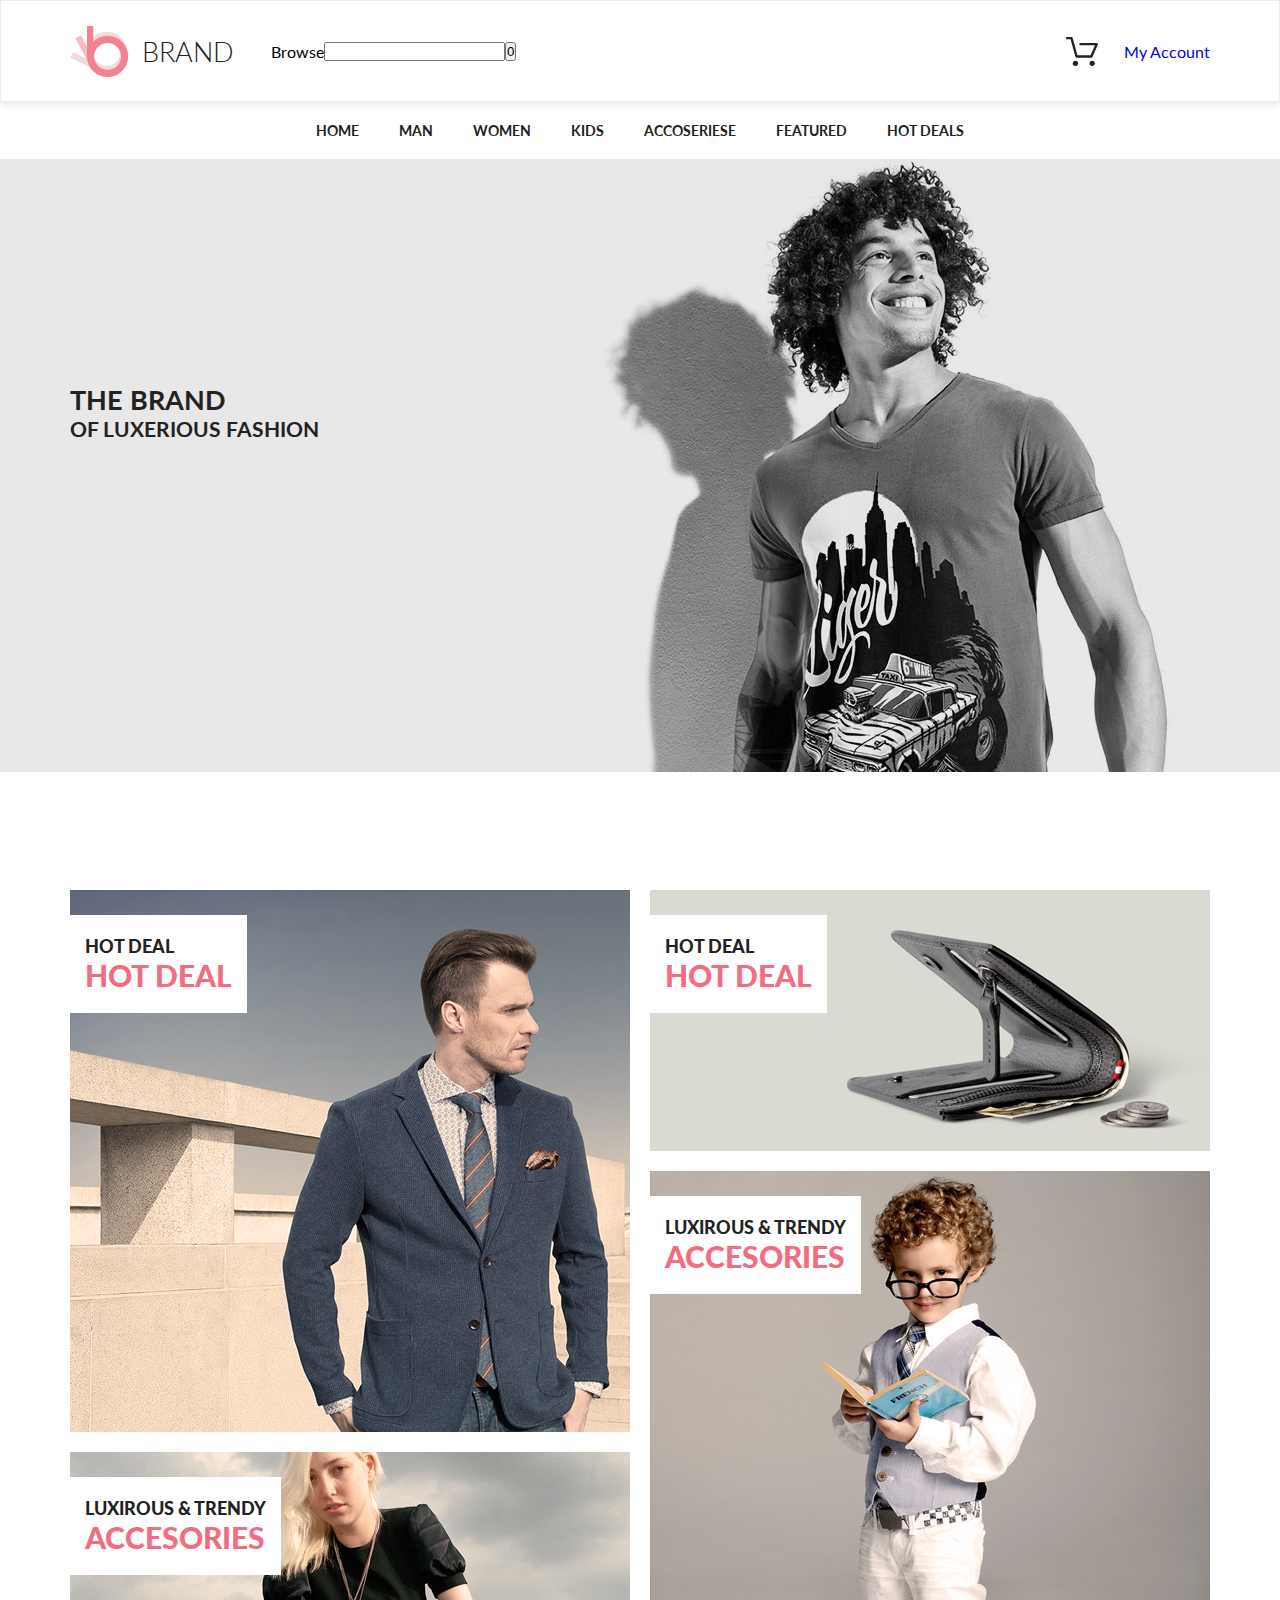
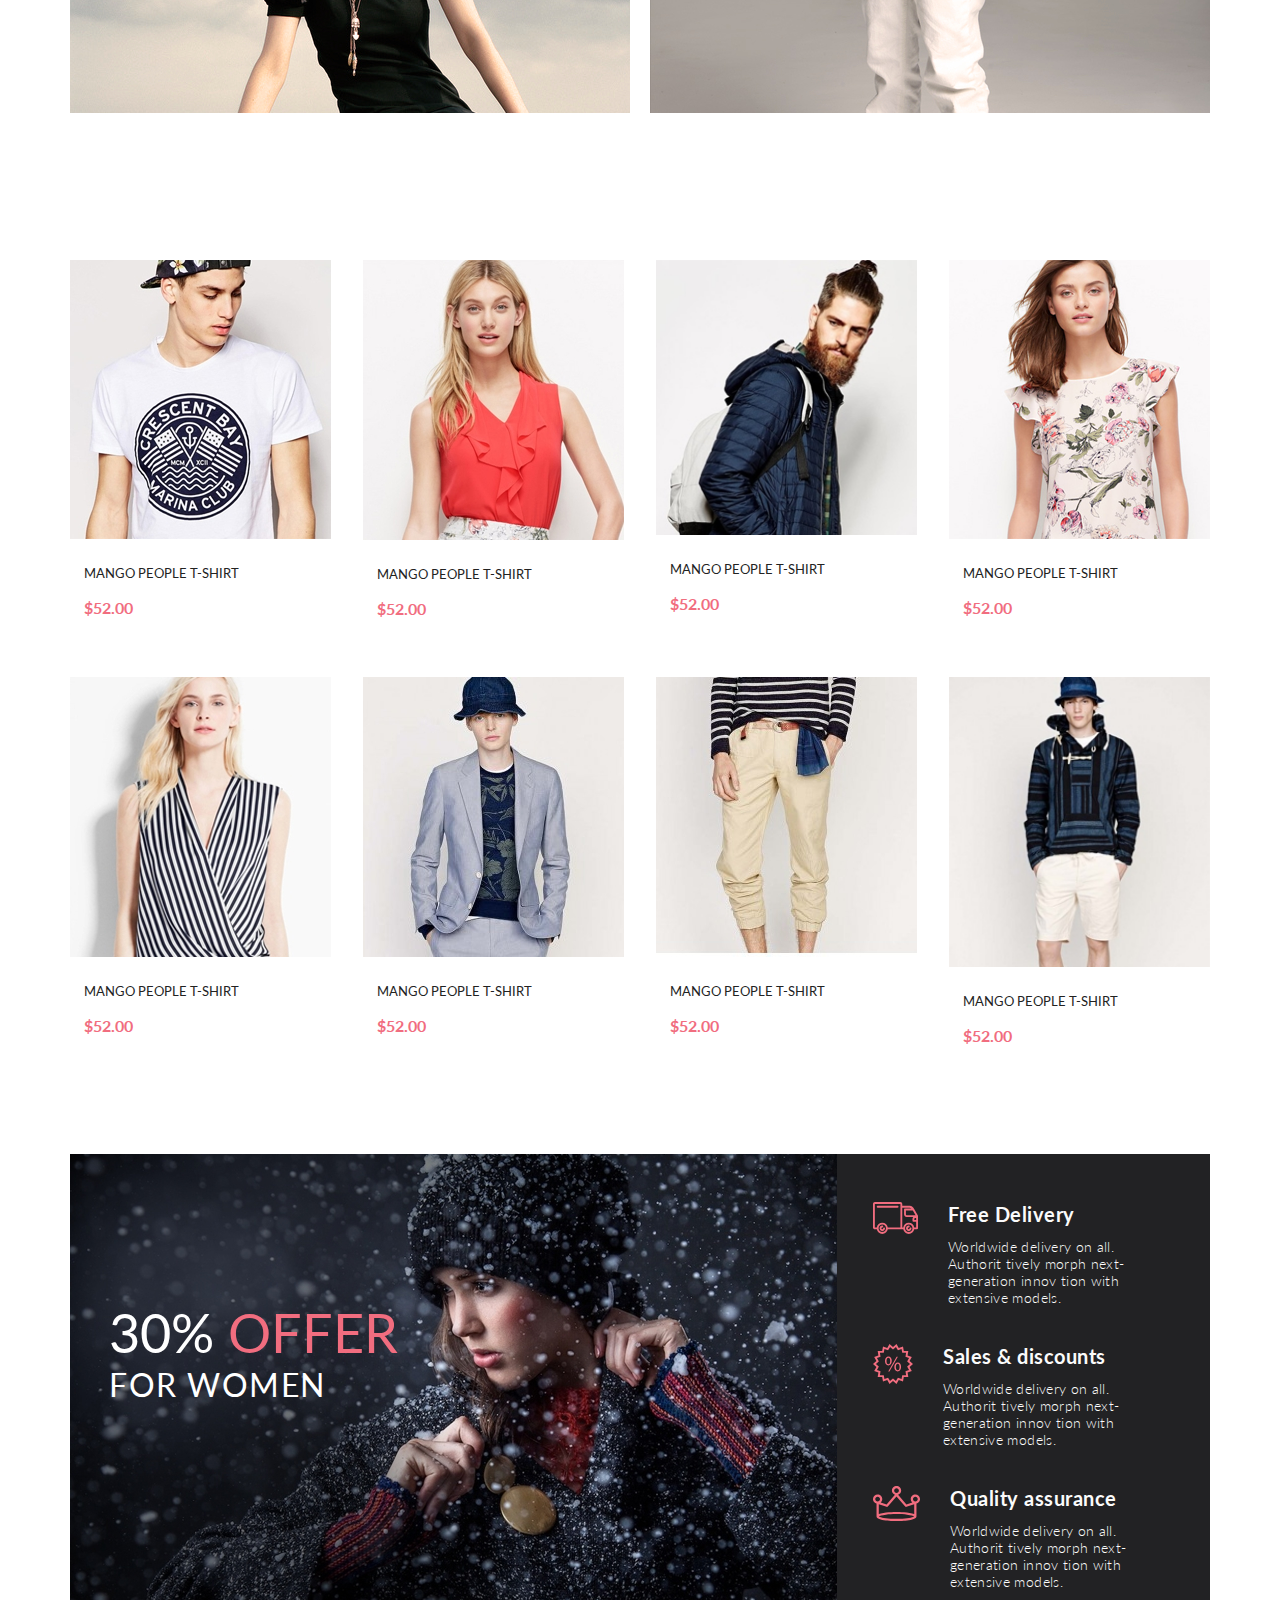
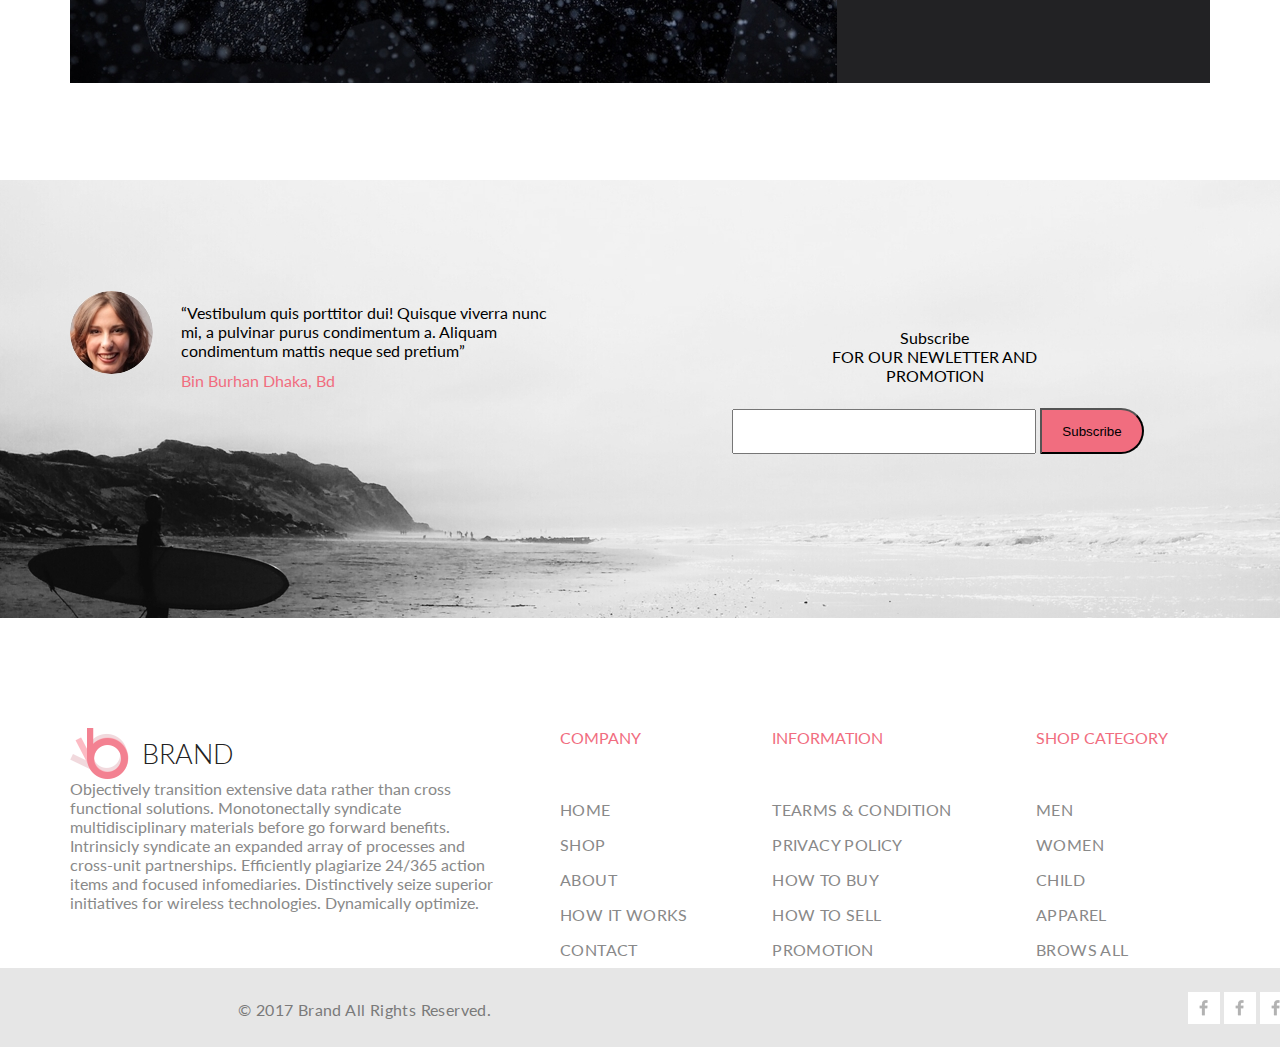
<file: index.html>
<!DOCTYPE html>
<html lang="en">

<head>
	<meta charset="UTF-8">
	<title>Project</title>
	<link href="https://fonts.googleapis.com/css?family=Lato:100,300,400,700i,900&display=swap" rel="stylesheet">
	<link rel="stylesheet" href="style.css">
</head>

<body>

	<div class="header">
		<div class="container header__content">
			<div class="header__left">
				<a class="logo" href="index.html"><img class="logo__img" src="img/logo.png" alt="logo">BRAND</a>
				<form class="header__form" action="#">
					<div class="browse">Browse</div>
					<input type="text">
					<button>0</button>
				</form>
			</div>
			<div class="header__right">
				<img class="cart" src="img/cart.svg" alt="cart">
				<a class="button" href="#">My Account</a>
			</div>
		</div>
	</div>
	<nav class="nav">
		<div class="container nav__content">
			<ul class="menu">
				<li class="menu__list"><a href="index.html" class="menu__link">Home</a></li>
				<li class="menu__list"><a href="playTest.html" class="menu__link">Man</a></li>
				<li class="menu__list"><a href="women.html" class="menu__link">Women</a></li>
				<li class="menu__list"><a href="single.html" class="menu__link">Kids</a></li>
				<li class="menu__list"><a href="#" class="menu__link">Accoseriese</a></li>
				<li class="menu__list"><a href="#" class="menu__link">Featured</a></li>
				<li class="menu__list"><a href="#" class="menu__link">Hot Deals</a></li>
			</ul>
		</div>

	</nav>
	<div class="promo">
		<div class="container promo__container">
			<div class="promo__text">
				<h2 class="promo__h2">THE BRAND</h2>
				<h3 class="promo__h3">OF LUXERIOUS FASHION</h3>

			</div>
		</div>
	</div>
	<main class="main">
		<article class="article people">
			<!--Зачем эти классы? Подумать.-->

			<div class="promo__box container ">
				<div>
					<div>
						<a href="#" class="promo__link">
							<div class="promo__box__square">
								<img src="img/Layer_30.jpg" alt="promo_box_item">
								<div class="promo__text__box">
									<p class="promo__text">hot deal</p>
									<p class="promo__text__header color__acce">hot deal</p>
								</div>
							</div>
						</a>
					</div>
					<div>
						<a href="#" class="promo__link">
							<div class="promo__box__rectangular">
								<!--Прямоугольный-->
								<img src="img/Layer_32.jpg" alt="promo_box_item">
								<div class="promo__text__box">
									<p class="promo__text">LUXIROUS & trendy</p>
									<p class="promo__text__header color__acce">ACCESORIES</p>
								</div>
							</div>

						</a>
					</div>
				</div>

				<div>
					<div>
						<a href="#" class="promo__link">
							<div class="promo__box__rectangular">
								<img src="img/Layer_33.jpg" alt="promo_box_item">
								<div class="promo__text__box">
									<p class="promo__text">hot deal</p>
									<p class="promo__text__header color__acce">hot deal</p>
								</div>
							</div>
						</a>
					</div>
					<div>
						<a href="#" class="promo__link">
							<div class="promo__box__square">
								<!--Прямоугольный-->
								<img src="img/Layer_31.jpg" alt="promo_box_item">
								<div class="promo__text__box">
									<p class="promo__text">LUXIROUS & trendy</p>
									<p class="promo__text__header color__acce">ACCESORIES</p>
								</div>
							</div>

						</a>
					</div>
				</div>
			</div>


			<!--<div class="container people_men">
				<div class="men">
					<div class="menOne">
						<div class="menOneBlock">
							<div class="Hot">HOT DEAL</div>
							<div><span class="spanRed">FOR MEN</span></div>
						</div>
					</div>
					<div class="menTwo">
						<div>LUXIROUS & trendy ACCESORIES</div>
						<div class="menTwoNext"></div>
					</div>
				</div>
				<div class="women">
					<div class="womenOne">
						30% offer women
					</div>
					<div class="womenTwo">
						new arrivals FOR kids
					</div>
				</div>
			</div>-->
		</article>
		
		<div class="product-box container">
			<div class="product">
				<a href="#">
					<img class="product__img" src="img/ItemOne.jpg" alt="photo product">
				</a>
				<div class="product__content">
					<a class="product__name">Mango People  T-shirt</a>
					<p class="product__price">$52.00</p>
				</div>
				<a href="#" class="product__add">Add to Cart</a>
			</div>


			<div class="product">
				<a href="#">
					<img class="product__img" src="img/ItemTwo.jpg" alt="photo product">
				</a>
				<div class="product__content">
					<a class="product__name">Mango People  T-shirt</a>
					<p class="product__price">$52.00</p>
				</div>
				<a href="#" class="product__add">Add to Cart</a>
			</div>
			<div class="product">
				<a href="#">
					<img class="product__img" src="img/ItemThree.jpg" alt="photo product">
				</a>
				<div class="product__content">
					<a class="product__name">Mango People  T-shirt</a>
					<p class="product__price">$52.00</p>
				</div>
				<a href="#" class="product__add">Add to Cart</a>
			</div>
			<div class="product">
				<a href="#">
					<img class="product__img" src="img/ItemFour.jpg" alt="photo product">
				</a>
				<div class="product__content">
					<a class="product__name">Mango People  T-shirt</a>
					<p class="product__price">$52.00</p>
				</div>
				<a href="#" class="product__add">Add to Cart</a>
			</div>
			<div class="product">
				<a href="#">
					<img class="product__img" src="img/ItemFive.jpg" alt="photo product">
				</a>
				<div class="product__content">
					<a class="product__name">Mango People  T-shirt</a>
					<p class="product__price">$52.00</p>
				</div>
				<a href="#" class="product__add">Add to Cart</a>
			</div>
			<div class="product">
				<a href="#">
					<img class="product__img" src="img/ItemSix.jpg" alt="photo product">
				</a>
				<div class="product__content">
					<a class="product__name">Mango People  T-shirt</a>
					<p class="product__price">$52.00</p>
				</div>
				<a href="#" class="product__add">Add to Cart</a>
			</div>
			<div class="product">
				<a href="#">
					<img class="product__img" src="img/ItemSeven.jpg" alt="photo product">
				</a>
				<div class="product__content">
					<a class="product__name">Mango People  T-shirt</a>
					<p class="product__price">$52.00</p>
				</div>
				<a href="#" class="product__add">Add to Cart</a>
			</div>
			<div class="product">
				<a href="#">
					<img class="product__img" src="img/ItemEight.jpg" alt="photo product">
				</a>
				<div class="product__content">
					<a class="product__name">Mango People  T-shirt</a>
					<p class="product__price">$52.00</p>
				</div>
				<a href="#" class="product__add">Add to Cart</a>
			</div>
		</div>
		
		
		<article class="article offer">
			<div class="container">
				<div class="blackDiv">
					<div class="offerPrice">
						<div class="offer__text__box">
							<p class="offer__text">30% <span class="offer__text__span">OFFER </span> </p>
							<p class="offer__text__next color__offer">FOR WOMEN</p>
						</div>



						<!--<div class="offerPriceBlock">
							<div class="offerPriceOne">30% <span class="offerOnli">OFFER</span></div>
							<div class="offerPriceTwo">FOR WOMEN</div>
						</div>-->

					</div>
					<div class="blackDivRight">
						<div class="black1">
							<div class="IconBlack1"></div>
							<div class="IconBleckChild">
								<div class="black12">Free Delivery</div>
								<div class="black13">Worldwide delivery on all. Authorit tively morph next-generation innov tion with extensive models.</div>
							</div>
						</div>
						<div class="black2">
							<div class="IconBlack2"></div>
							<div class="IconBleckChild">
								<div class="black12">Sales & discounts</div>
								<div class="black13">Worldwide delivery on all. Authorit tively morph next-generation innov tion with extensive models.</div>
							</div>
						</div>
						<div class="black3">
							<div class="IconBlack3"></div>
							<div class="IconBleckChild">
								<div class="black12">Quality assurance</div>
								<div class="black13">Worldwide delivery on all. Authorit tively morph next-generation innov tion with extensive models.</div>
							</div>
						</div>
					</div>
				</div>
			</div>
		</article>
	</main>
	
	
	<div>
		<div class="container">
			<div class="good">
				<div class="goodOne">
					<div class="goodOneNext">
						<div class="face"></div>
						<div class="faceOne">
							<div class="FaceText555">“Vestibulum quis porttitor dui! Quisque viverra nunc mi, a pulvinar purus condimentum a. Aliquam condimentum mattis neque sed pretium”</div>
							<div class="FaceText2">Bin Burhan Dhaka, Bd</div>
						</div>
					</div>
				</div>
				<div class="GoodTwo">
					<div>
						<div class="GoodTwoBlock">Subscribe
							<br> FOR OUR NEWLETTER AND PROMOTION</div>
						<div class="Sub">
							<input class="inp">
							<button class="but">
								Subscribe
							</button>
						</div>
					</div>
				</div>
			</div>
		</div>
	</div>
	
	
	<div>
		<div class="container">
			<div class="next">

				<div class="nextOne">
					<div>
						<a class="logo" href="#"><img class="logo__img" src="img/logo.png" alt="logo">BRAND</a>
					</div>
					<div class="nextOne1">Objectively transition extensive data rather than cross functional solutions. Monotonectally syndicate multidisciplinary materials before go forward benefits. Intrinsicly syndicate an expanded array of processes and cross-unit partnerships. Efficiently plagiarize 24/365 action items and focused infomediaries. Distinctively seize superior initiatives for wireless technologies. Dynamically optimize.
					</div>
				</div>
				<div class="NextTwo">
					<div>
						<div class="listOne">COMPANY</div>
						<div>
							<ul class="menuListTwo0">
								<li class="menuListTwo">Home</li>
								<li class="menuListTwo">Shop</li>
								<li class="menuListTwo">About</li>
								<li class="menuListTwo">How It Works</li>
								<li class="menuListTwo">Contact</li>
							</ul>
						</div>
					</div>
					<div>
						<div class="listOne">INFORMATION</div>
						<div>
							<ul class="menuListTwo0">
								<li class="menuListTwo">Tearms & Condition</li>
								<li class="menuListTwo">Privacy Policy</li>
								<li class="menuListTwo">How to Buy</li>
								<li class="menuListTwo">How to Sell</li>
								<li class="menuListTwo">Promotion</li>
							</ul>
						</div>
					</div>
					<div>
						<div class="listOne">SHOP CATEGORY</div>
						<div>
							<ul class="menuListTwo0">
								<li class="menuListTwo">Men</li>
								<li class="menuListTwo">Women</li>
								<li class="menuListTwo">Child</li>
								<li class="menuListTwo">Apparel</li>
								<li class="menuListTwo">Brows All</li>
							</ul>
						</div>
					</div>
				</div>
			</div>
		</div>
	</div>
	<footer>
		<div class="foter__color">
		<div class="footer__left">
				<p class="footer__left__text">© 2017 Brand All Rights Reserved.</p>
			</div>
			
			<div class="footer__right">
				<div class="footer_right__icons">
					<a href="#" class="icon__add">
						<!--<img class="little" src="img/littleOne.jpg" alt="">-->
						<div class="little src__Test"> </div>
					</a>
					<a href="#">
						<img class="little" src="img/littleOne.jpg" alt="">
					</a>
					<a href="#">
						<img class="little" src="img/littleOne.jpg" alt="">
					</a>
					<a href="#">
						<img class="little" src="img/littleOne.jpg" alt="">
					</a>
					<a href="#">
						<img class="little" src="img/littleOne.jpg" alt="">
					</a>
				</div>
			</div>
		
		
			
		</div>
	</footer>
	
	
</body>

</html>
</file>
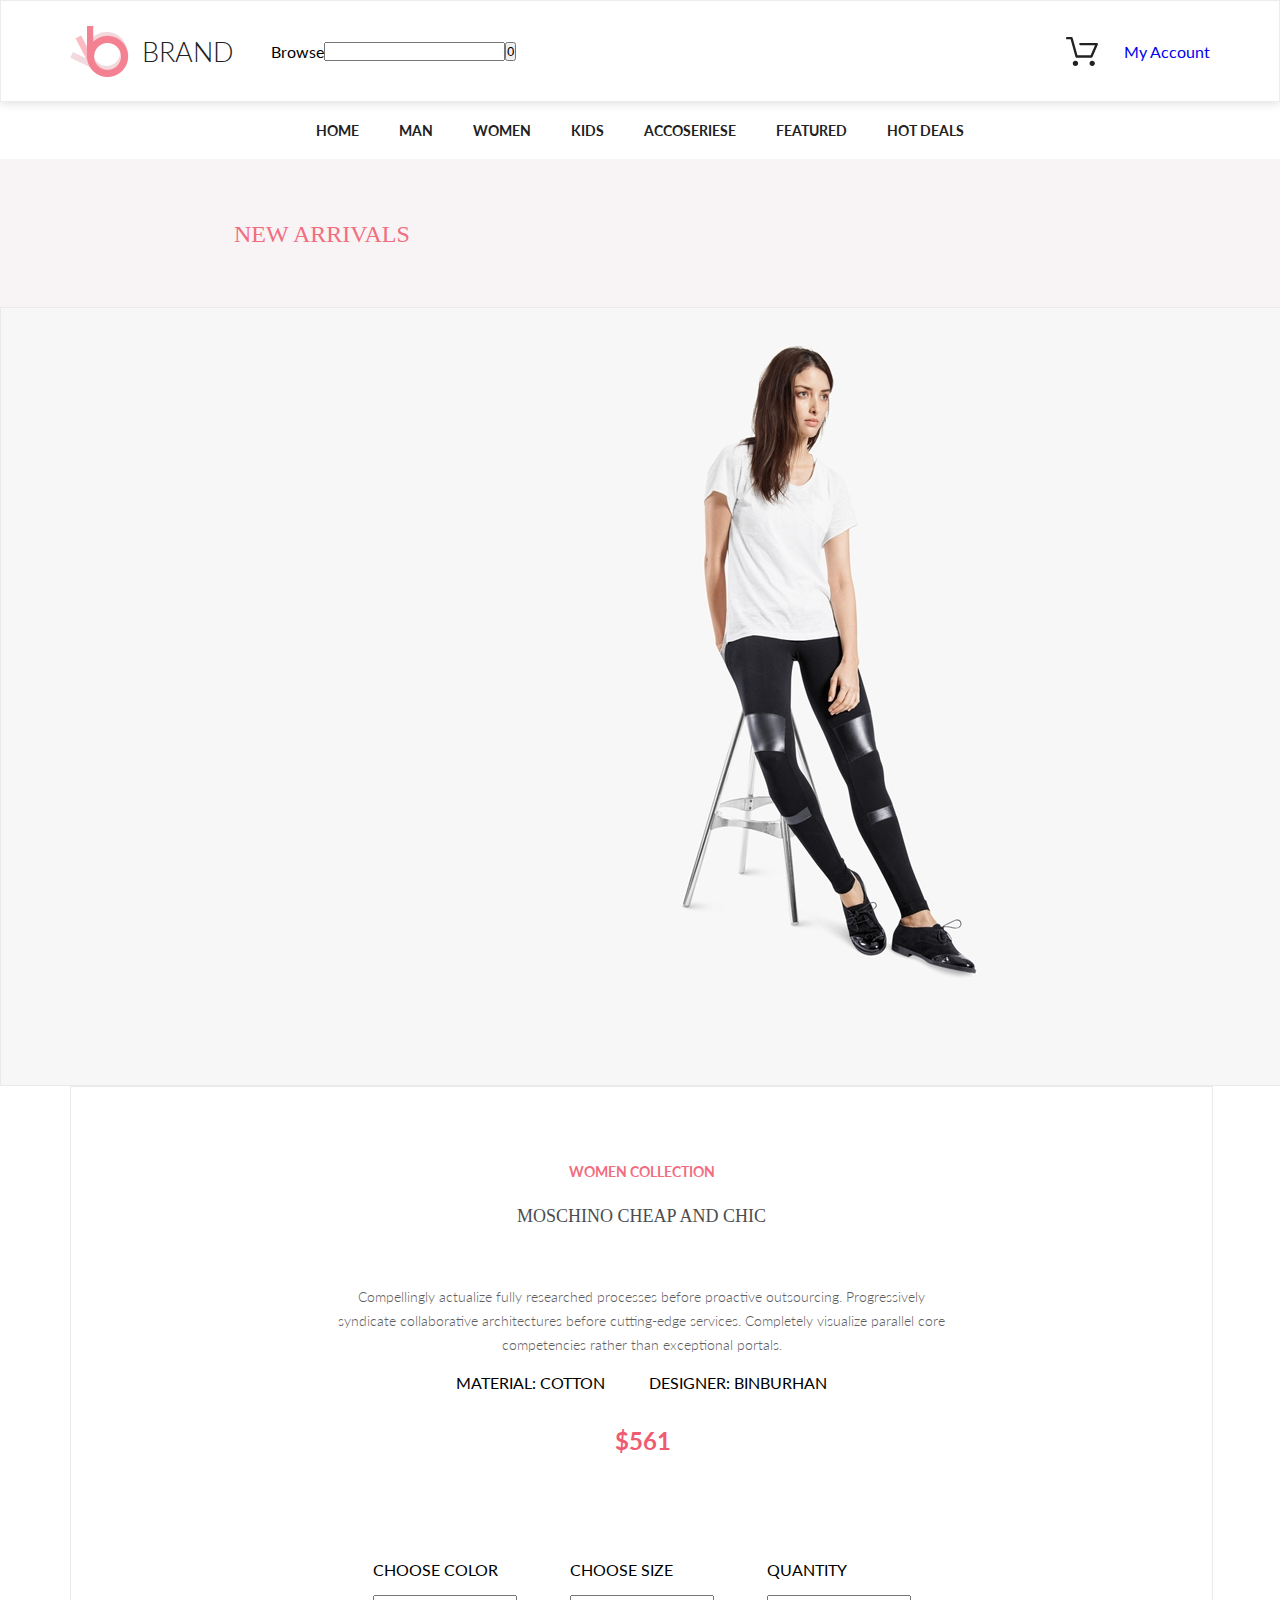
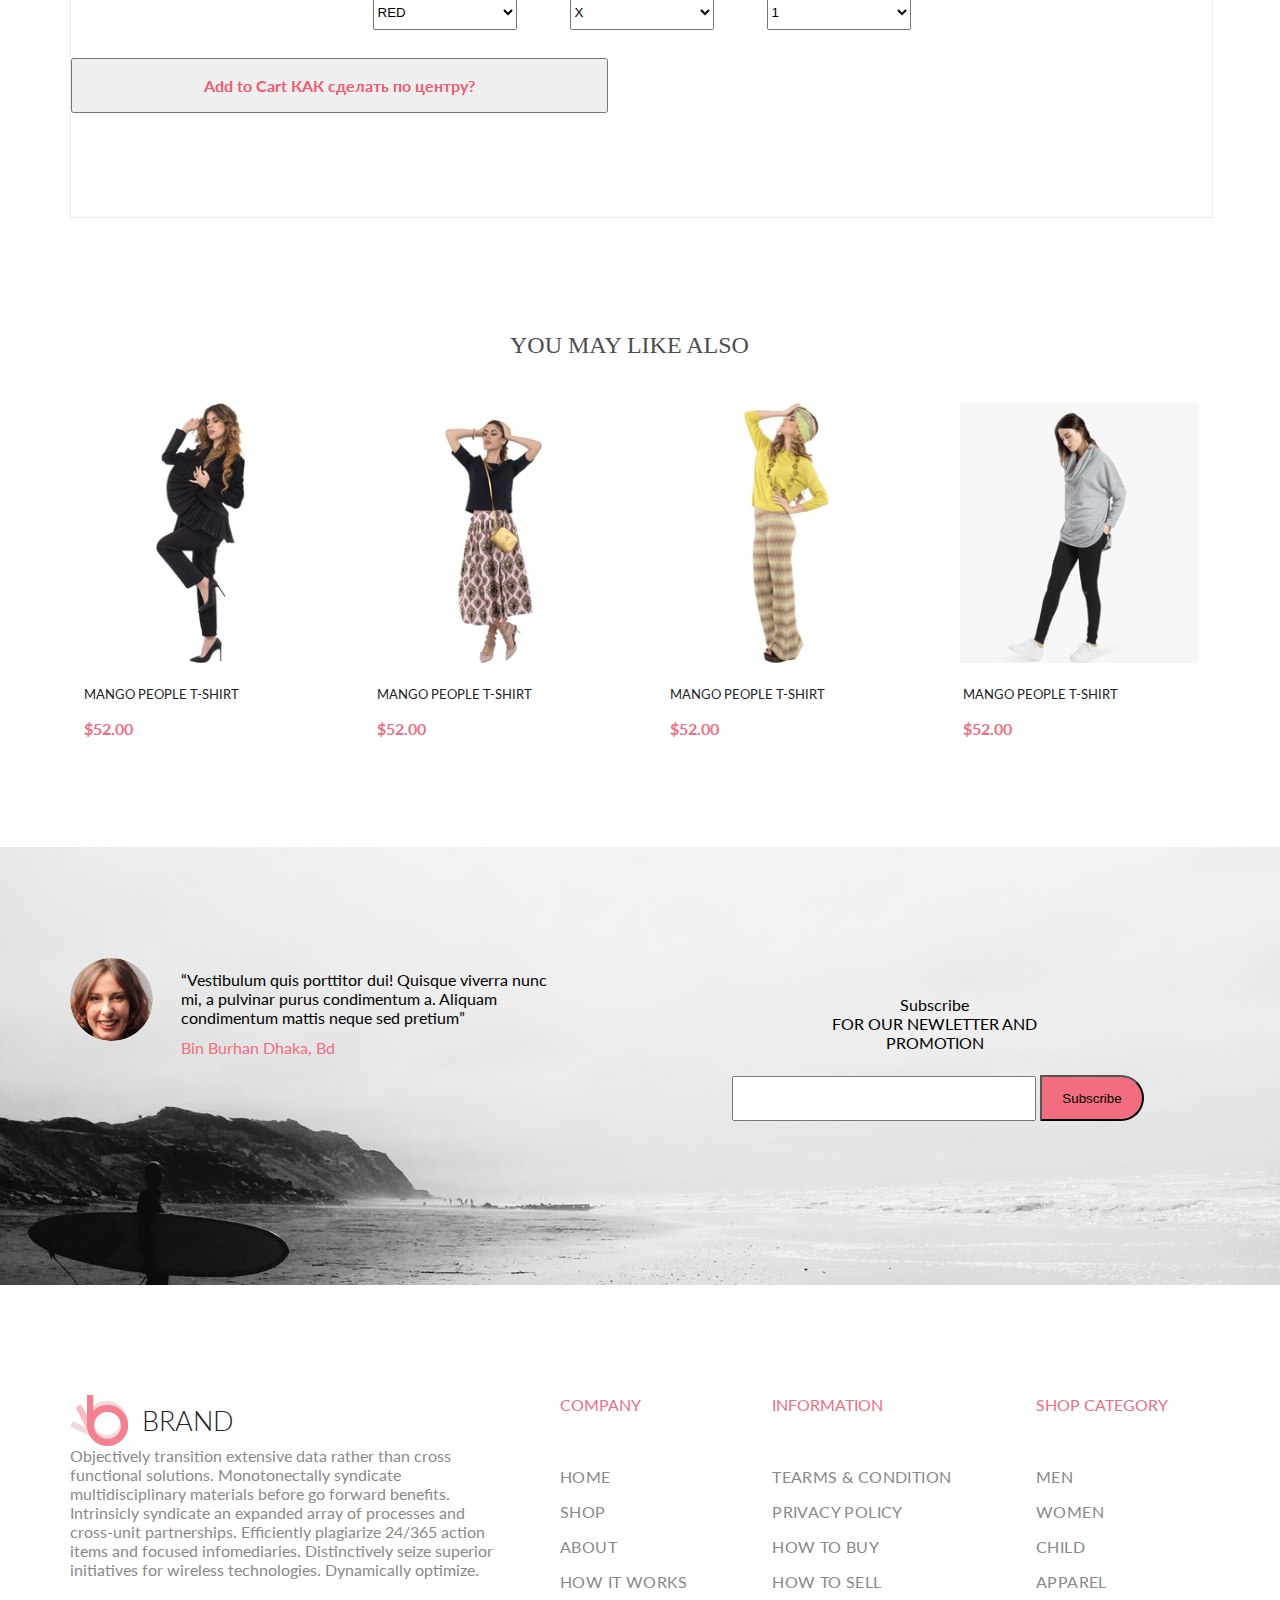
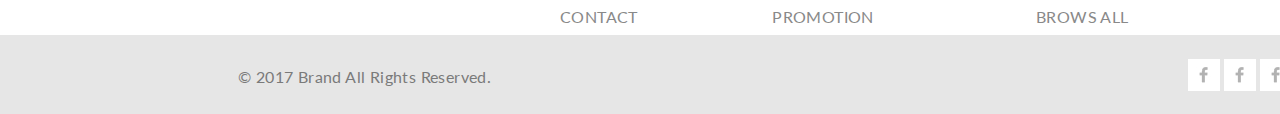
<file: single.html>
<!DOCTYPE html>
<html lang="en">

<head>
	<meta charset="UTF-8">
	<title>women</title>
	<link href="https://fonts.googleapis.com/css?family=Lato:100,300,400,700i,900&display=swap" rel="stylesheet">
	<link rel="stylesheet" href="style.css">
</head>

<body>

	<div class="header">
		<div class="container header__content">
			<div class="header__left">
				<a class="logo" href="index.html"><img class="logo__img" src="img/logo.png" alt="logo">BRAND</a>
				<form class="header__form" action="#">
					<div class="browse">Browse</div>
					<input type="text">
					<button>0</button>
				</form>
			</div>
			<div class="header__right">
				<img class="cart" src="img/cart.svg" alt="cart">
				<a class="button" href="#">My Account</a>
			</div>
		</div>
	</div>
	<nav class="nav">
		<div class="container nav__content">
			<ul class="menu">
				<li class="menu__list"><a href="index.html" class="menu__link">Home</a></li>
				<li class="menu__list"><a href="#" class="menu__link">Man</a></li>
				<li class="menu__list"><a href="women.html" class="menu__link">Women</a></li>
				<li class="menu__list"><a href="single.html" class="menu__link">Kids</a></li>
				<li class="menu__list"><a href="#" class="menu__link">Accoseriese</a></li>
				<li class="menu__list"><a href="#" class="menu__link">Featured</a></li>
				<li class="menu__list"><a href="#" class="menu__link">Hot Deals</a></li>
			</ul>
		</div>

	</nav>
	<nav class="navSecond">
		<div>
			<div class="container navSeco">
				<div>
					<p class="navSecondName">New Arrivals </p>
				</div>

			</div>
		</div>

	</nav>


	<div class="">
		<div class="container nav_else">
			<div class="">

				<div>
					<img class="cart" src="img/Layer_42.jpg" alt="cart">
				</div>
			</div>
		</div>

	</div>
	<div class="container">
		<div class="collection">
			<div class="div__block" >
				<div class="block__centre"> WOMEN COLLECTION</div>
				<div class="bloc__centre__else">Moschino Cheap And Chic</div>
				<div class="block__centre__text">
					Compellingly actualize fully researched processes before proactive outsourcing. Progressively syndicate collaborative architectures before cutting-edge services. Completely visualize parallel core competencies rather than exceptional portals.
				</div>
				<div class="centre__block">
					<div class="centre__block__else">MATERIAL: COTTON</div>
					<div class="centre__block__right">DESIGNER: BINBURHAN</div>
				</div>
				<div class="block__price">$561</div>
				<div>
					<div class="block__chose">
						<div class="block__chose__one">
							<div>CHOOSE COLOR</div>
							<select class="select__block">
								<option>
									RED
								</option>
								<option>
									white
								</option>
								<option>
									aqwa
								</option>
							</select>
						</div>
						<div>
							<div>CHOOSE SIZE</div>
							<select class="select__block">
								<option>
									X
								</option>
								<option>
									XX
								</option>
								<option>
									XXX
								</option>
							</select>
						</div>

						<div class="block__chose__three">
							<div>QUANTITY</div>
							<select class="select__block">
								<option>
									1
								</option>
								<option>
									2
								</option>
								<option>
									3
								</option>
							</select>

						</div>
					</div>
					<button class="button__class__add"><a href="#" class="product__add__else">Add to Cart КАК сделать по центру?</a></button>
				</div>
			</div>
		</div>
	</div>
	<div>
		<div class="container">
			<div class="product_name">you may like also</div>
			<div>
				<div class="product-box container">
					<div class="product">
						<a href="#">
							<img class="product__img__ellse qwerty" src="img/Layer_44.jpg" alt="photo product">
						</a>
						<div class="product__content">
							<a class="product__name">Mango People T-shirt</a>
							<p class="product__price">$52.00</p>
						</div>
					</div>

					<div class="product">
						<a href="#">
							<img class="product__img__ellse qwerty" src="img/Layer_45.jpg" alt="photo product">
						</a>
						<div class="product__content">
							<a class="product__name">Mango People T-shirt</a>
							<p class="product__price">$52.00</p>
						</div>

					</div>
					<div class="product">
						<a href="#">
							<img class="product__img__ellse qwerty" src="img/Layer_46.jpg" alt="photo product">
						</a>
						<div class="product__content">
							<a class="product__name">Mango People T-shirt</a>
							<p class="product__price">$52.00</p>
						</div>

					</div>
					<div class="product">
						<a href="#">
							<img class="product__img__ellse qwerty" src="img/Layer_47.jpg" alt="photo product">
						</a>
						<div class="product__content">
							<a class="product__name">Mango People T-shirt</a>
							<p class="product__price">$52.00</p>
						</div>

					</div>





				</div>
			</div>
		</div>
	</div>


	<div>
		<div class="container">
			<div class="good">
				<div class="goodOne">
					<div class="goodOneNext">
						<div class="face"></div>
						<div class="faceOne">
							<div class="FaceText555">“Vestibulum quis porttitor dui! Quisque viverra nunc mi, a pulvinar purus condimentum a. Aliquam condimentum mattis neque sed pretium”</div>
							<div class="FaceText2">Bin Burhan Dhaka, Bd</div>
						</div>
					</div>
				</div>
				<div class="GoodTwo">
					<div>
						<div class="GoodTwoBlock">Subscribe
							<br> FOR OUR NEWLETTER AND PROMOTION</div>
						<div class="Sub">
							<input class="inp">
							<button class="but">
								Subscribe
							</button>
						</div>
					</div>
				</div>
			</div>
		</div>
	</div>
	<div>
		<div class="container">
			<div class="next">

				<div class="nextOne">
					<div>
						<a class="logo" href="#"><img class="logo__img" src="img/logo.png" alt="logo">BRAND</a>
					</div>
					<div class="nextOne1">Objectively transition extensive data rather than cross functional solutions. Monotonectally syndicate multidisciplinary materials before go forward benefits. Intrinsicly syndicate an expanded array of processes and cross-unit partnerships. Efficiently plagiarize 24/365 action items and focused infomediaries. Distinctively seize superior initiatives for wireless technologies. Dynamically optimize.
					</div>
				</div>
				<div class="NextTwo">
					<div>
						<div class="listOne">COMPANY</div>
						<div>
							<ul class="menuListTwo0">
								<li class="menuListTwo">Home</li>
								<li class="menuListTwo">Shop</li>
								<li class="menuListTwo">About</li>
								<li class="menuListTwo">How It Works</li>
								<li class="menuListTwo">Contact</li>
							</ul>
						</div>
					</div>
					<div>
						<div class="listOne">INFORMATION</div>
						<div>
							<ul class="menuListTwo0">
								<li class="menuListTwo">Tearms & Condition</li>
								<li class="menuListTwo">Privacy Policy</li>
								<li class="menuListTwo">How to Buy</li>
								<li class="menuListTwo">How to Sell</li>
								<li class="menuListTwo">Promotion</li>
							</ul>
						</div>
					</div>
					<div>
						<div class="listOne">SHOP CATEGORY</div>
						<div>
							<ul class="menuListTwo0">
								<li class="menuListTwo">Men</li>
								<li class="menuListTwo">Women</li>
								<li class="menuListTwo">Child</li>
								<li class="menuListTwo">Apparel</li>
								<li class="menuListTwo">Brows All</li>
							</ul>
						</div>
					</div>
				</div>
			</div>
		</div>
	</div>
	<footer>
		<div class="foter__color">
			<div class="footer__left">
				<p class="footer__left__text">© 2017 Brand All Rights Reserved.</p>
			</div>

			<div class="footer__right">
				<div class="footer_right__icons">
					<a href="#" class="icon__add">
						<!--<img class="little" src="img/littleOne.jpg" alt="">-->
						<div class="little src__Test"> </div>
					</a>
					<a href="#">
						<img class="little" src="img/littleOne.jpg" alt="">
					</a>
					<a href="#">
						<img class="little" src="img/littleOne.jpg" alt="">
					</a>
					<a href="#">
						<img class="little" src="img/littleOne.jpg" alt="">
					</a>
					<a href="#">
						<img class="little" src="img/littleOne.jpg" alt="">
					</a>
				</div>
			</div>



		</div>
	</footer>
</body>

</html>
</file>
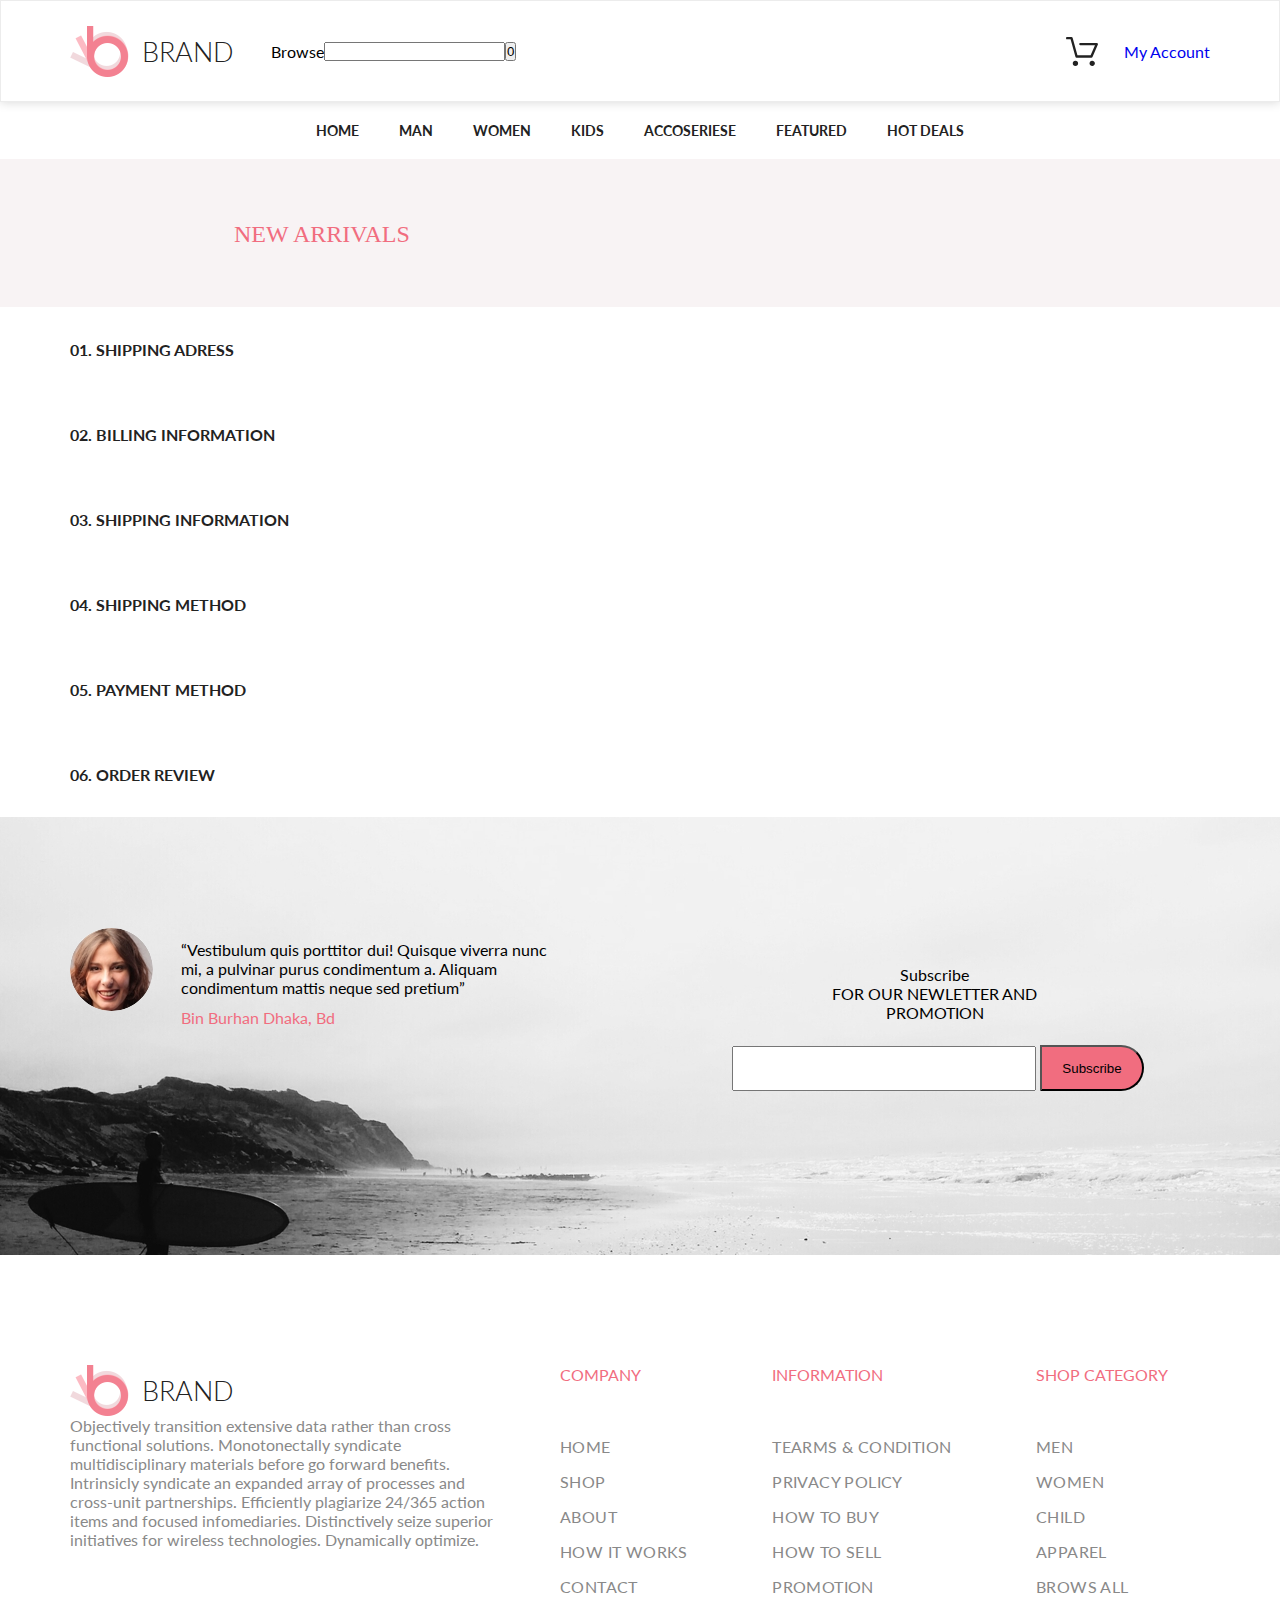
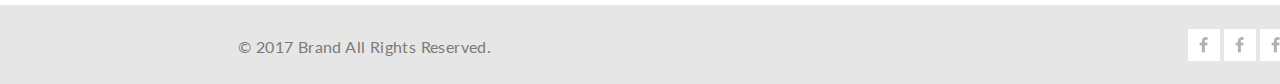
<file: women.html>
<!DOCTYPE html>
<html lang="en">

<head>
	<meta charset="UTF-8">
	<title>women</title>
	<link href="https://fonts.googleapis.com/css?family=Lato:100,300,400,700i,900&display=swap" rel="stylesheet">
	<link rel="stylesheet" href="style.css">
	<script>
		function oneClick() {
			var elem = document.getElementById('tes__one');
			if (elem.classList == 'test__div') {
				elem.classList.add('test__div__block');
			} else {
				elem.classList.remove('test__div__block');
			}

			/*document.getElementById('tes__one').classList.add('test__div__block');
			if(document.getElementById('tes__one').classList = test__div__block
			//alert("working");*/

		}

	</script>
</head>

<body>

	<div class="header">
		<div class="container header__content">
			<div class="header__left">
				<a class="logo" href="index.html"><img class="logo__img" src="img/logo.png" alt="logo">BRAND</a>
				<form class="header__form" action="#">
					<div class="browse">Browse</div>
					<input type="text">
					<button>0</button>
				</form>
			</div>
			<div class="header__right">
				<img class="cart" src="img/cart.svg" alt="cart">
				<a class="button" href="#">My Account</a>
			</div>
		</div>
	</div>
	<nav class="nav">
		<div class="container nav__content">
			<ul class="menu">
				<li class="menu__list"><a href="index.html" class="menu__link">Home</a></li>
				<li class="menu__list"><a href="#" class="menu__link">Man</a></li>
				<li class="menu__list"><a href="women.html" class="menu__link">Women</a></li>
				<li class="menu__list"><a href="single.html" class="menu__link">Kids</a></li>
				<li class="menu__list"><a href="#" class="menu__link">Accoseriese</a></li>
				<li class="menu__list"><a href="#" class="menu__link">Featured</a></li>
				<li class="menu__list"><a href="#" class="menu__link">Hot Deals</a></li>
			</ul>
		</div>

	</nav>
	<nav class="navSecond">
		<div class="container navSeco">
			<div>
				<p class="navSecondName">New Arrivals </p>
			</div>

		</div>
	</nav>


	<div class="container">
		<div class="block__ul">
			<ul>
				<li class="list__li">
					<p onClick="oneClick()"> 01. Shipping Adress </p>
					<div class="test__div" id="tes__one">
						<div class="test__div__flex">
							<div class="block__ul__left">
								<div>Check as a guest or register</div>
								<div>Register with us for future convenience</div>

								<div>
									<form>
										checkout as guest
										<input type="radio" name="MakeName" value="guest" checked> register
										<input type="radio" name="MakeName" value="register">
									</form>
								</div>



								<button class="butt__contin">Continue</button>
							</div>
							<div class="block__ul__right">
								<div>Already registed?</div>
								<p>Please log in below</p>
								<form>
									<p>EMAIL ADDRESS</p>
									<p>PASSWORD</p>
									<p class="input__else">* Required Fileds</p>
								</form>
								<div class="button__else">
									<button>Log in</button>
									<p>Forgot Password ?</p>


								</div>
							</div>
						</div>
					</div>
				</li>
				<li class="list__li">02. BILLING INFORMATION</li>
				<li class="list__li">03. SHIPPING INFORMATION</li>
				<li class="list__li">04. SHIPPING METHOD</li>
				<li class="list__li">05. PAYMENT METHOD</li>
				<li class="list__li">06. ORDER REVIEW</li>
			</ul>
		</div>
	</div>


	<div>
		<div class="container">
			<div class="good">
				<div class="goodOne">
					<div class="goodOneNext">
						<div class="face"></div>
						<div class="faceOne">
							<div class="FaceText555">“Vestibulum quis porttitor dui! Quisque viverra nunc mi, a pulvinar purus condimentum a. Aliquam condimentum mattis neque sed pretium”</div>
							<div class="FaceText2">Bin Burhan Dhaka, Bd</div>
						</div>
					</div>
				</div>
				<div class="GoodTwo">
					<div>
						<div class="GoodTwoBlock">Subscribe
							<br> FOR OUR NEWLETTER AND PROMOTION</div>
						<div class="Sub">
							<input class="inp">
							<button class="but">
								Subscribe
							</button>
						</div>
					</div>
				</div>
			</div>
		</div>
	</div>
	<div>
		<div class="container">
			<div class="next">

				<div class="nextOne">
					<div>
						<a class="logo" href="#"><img class="logo__img" src="img/logo.png" alt="logo">BRAND</a>
					</div>
					<div class="nextOne1">Objectively transition extensive data rather than cross functional solutions. Monotonectally syndicate multidisciplinary materials before go forward benefits. Intrinsicly syndicate an expanded array of processes and cross-unit partnerships. Efficiently plagiarize 24/365 action items and focused infomediaries. Distinctively seize superior initiatives for wireless technologies. Dynamically optimize.
					</div>
				</div>
				<div class="NextTwo">
					<div>
						<div class="listOne">COMPANY</div>
						<div>
							<ul class="menuListTwo0">
								<li class="menuListTwo">Home</li>
								<li class="menuListTwo">Shop</li>
								<li class="menuListTwo">About</li>
								<li class="menuListTwo">How It Works</li>
								<li class="menuListTwo">Contact</li>
							</ul>
						</div>
					</div>
					<div>
						<div class="listOne">INFORMATION</div>
						<div>
							<ul class="menuListTwo0">
								<li class="menuListTwo">Tearms & Condition</li>
								<li class="menuListTwo">Privacy Policy</li>
								<li class="menuListTwo">How to Buy</li>
								<li class="menuListTwo">How to Sell</li>
								<li class="menuListTwo">Promotion</li>
							</ul>
						</div>
					</div>
					<div>
						<div class="listOne">SHOP CATEGORY</div>
						<div>
							<ul class="menuListTwo0">
								<li class="menuListTwo">Men</li>
								<li class="menuListTwo">Women</li>
								<li class="menuListTwo">Child</li>
								<li class="menuListTwo">Apparel</li>
								<li class="menuListTwo">Brows All</li>
							</ul>
						</div>
					</div>
				</div>
			</div>
		</div>
	</div>
	<footer>
		<div class="foter__color">
			<div class="footer__left">
				<p class="footer__left__text">© 2017 Brand All Rights Reserved.</p>
			</div>

			<div class="footer__right">
				<div class="footer_right__icons">
					<a href="#" class="icon__add">
						<!--<img class="little" src="img/littleOne.jpg" alt="">-->
						<div class="little src__Test"> </div>
					</a>
					<a href="#">
						<img class="little" src="img/littleOne.jpg" alt="">
					</a>
					<a href="#">
						<img class="little" src="img/littleOne.jpg" alt="">
					</a>
					<a href="#">
						<img class="little" src="img/littleOne.jpg" alt="">
					</a>
					<a href="#">
						<img class="little" src="img/littleOne.jpg" alt="">
					</a>
				</div>
			</div>



		</div>
	</footer>
</body>

</html>
</file>
<file: style.css>
* {
	margin: 0;
	padding: 0;
}
body {
	font-family: 'Lato', sans-serif;
}
a {
	text-decoration: none;
}
.header {
	box-shadow: 0 0 10px rgba(0, 0, 0, 0.17);
	border: 1px solid #ececec;
	background-color: #ffffff;
}
.container {
	width: 1140px;
	margin: 0 auto;
}
.header__content {
	height: 100px;
	display: flex;
	justify-content: space-between;
	align-items: center;
}
.header__left,
.header__right,
.header__form,
.logo {
	display: flex;
	align-items: center;
}
.logo {
	color: #222222;
	font-size: 27px;
	font-weight: 300;
	text-transform: uppercase;
	margin-right: 37px;
}
.logo__img {
	margin-right: 13px;
}
.cart {
	margin-right: 26px;
}
.menu {
	list-style-type: none;
	display: flex;
	justify-content: center;
}
.menu__link {
	display: block;
	padding: 20px;
	color: #222222;
	font-size: 14px;
	font-weight: 700;
	text-transform: uppercase;
}
.promo {
	background-color: #e8e8e8;
}
.promo__container {
	height: 613px;
	background-image: url(img/promo_img.jpg);
	background-position: 0 -51px;
	padding-top: 224px;
	box-sizing: border-box;
}
.menOne {
	background-image: url(img/Men.jpg);
	width: 560px;
	height: 542px;
	display: flex;
}
.people__container__test {
	margin-left: 230px;
	margin-right: 230px;
	margin-top: 98px;
}
.people_men {
	display: flex;
	justify-content: space-between;
}
.womenOne {
	background-image: url(img/women.png);
	width: 560px;
	height: 261px;
}
.menTwo {
	width: 560px;
	height: 261px;
	background-color: #dadad2;
	margin-top: 20px;
}
.womenTwo {
	background-image: url(img/child.png);
	width: 560px;
	height: 542px;
	margin-top: 20px;
}
.menTwoNext {
	background-image: url(img/money.png);
	width: 411px;
	height: 240px;
	margin-left: 149px;
	margin-bottom: 21px;
}
.people {
	margin-top: 98px;
}
.menOneBlock {
	height: 82px;
	width: 175px;
	background-color: white;
	margin-top: 26px;
}
.ItemBlock {
	height: 745px;
	width: 1139px;
	margin-bottom: 79px;
}
.itemOne1 {
	height: 279px;
	width: 261px;
	background-image: url(img/ItemOne.jpg);
}
.itemOne2 {
	height: 279px;
	width: 261px;
	background-image: url(img/ItemTwo.jpg);
}
.FeturedItems {
	height: 232px;
	/* margin: 0 auto; */
	text-align: center;
}
.itemOne {
	display: flex;
	justify-content: space-between;
}
.itemOne3 {
	height: 279px;
	width: 261px;
	background-image: url(img/ItemThree.jpg);
}
.itemOne4 {
	height: 279px;
	width: 261px;
	background-image: url(img/ItemFour.jpg)
}
.spanRed {
	color: #f16d7f;
	font-size: 30px;
	letter-spacing: 0.75px;
	font-family: 'Lato', sans-serif;
	margin-left: 16px;
}
.Hot {
	margin-left: 20px;
	margin-top: 16px;
}

}
.prevItemOne1 {
	height: 342px;
	width: 261px;
}
.itemOne13 {
	color: #f16d7f;
	font-size: 16px;
	font-weight: 700;
	text-transform: uppercase;
	margin-top: 17px;
	margin-left: 14px;
}
.itemOne12 {
	color: #222222;
	font-size: 13px;
	font-weight: 400;
	text-transform: uppercase;
	margin-top: 20px;
	margin-left: 14px;
}
.prevItemOne2 {
	height: 342px;
	width: 261px;
}
.prevItemOne3 {
	height: 342px;
	width: 261px;
}
.prevItemOne4 {
	height: 342px;
	width: 261px;
}
.itemTwo {
	display: flex;
	justify-content: space-between;
	margin-top: 60px;
}
.prevItemTwo1 {
	height: 342px;
	width: 261px;
}
.itemTwo1 {
	height: 279px;
	width: 261px;
	background-image: url(img/ItemFive.jpg);
}
.itemTwo2 {
	height: 279px;
	width: 261px;
	background-image: url(img/ItemSix.jpg);
}
.prevItemTwo2 {
	height: 342px;
	width: 261px;
}
.prevItemTwo3 {
	height: 342px;
	width: 261px;
}
.prevItemTwo4 {
	height: 342px;
	width: 261px;
}
.itemTwo3 {
	height: 279px;
	width: 261px;
	background-image: url(img/ItemSeven.jpg);
}
.itemTwo4 {
	height: 279px;
	width: 261px;
	background-image: url(img/ItemEight.jpg);
}
.buttonItems {
	height: 38px;
	background: #f16d7f;
	color: #fff;
	border: 1px solid #f16d7f;
	line-height: 38px;
	padding: 0 20px;
	display: inline-block;
	font-size: 15px;
	font-weight: 400;
}
.buttonItems:hover {
	background: #fff;
	color: #f16d7f;
}
.blackDiv {
	display: flex;
	width: 1140px;
	height: 529px;
}
.offerPrice {
	width: 767px;
	height: 529px;
	background-image: url(img/ImageOne.jpg);
}
.article {
	margin-bottom: 97px;
}
.blackDivRight {
	background-color: #222224;
	width: 373px;
}
.black1 {
	display: flex;
	margin-top: 48px;
	margin-left: 36px;
}
.IconBlack1 {
	background-image: url(img/Forma_1.svg);
	width: 45px;
	height: 32px;
}
.black13 {
	color: #fbfbfb;
	font-size: 14px;
	font-weight: 300;
	letter-spacing: 0.35px;
	height: 58px;
	width: 220px;
}
.black12 {
	color: #fbfbfb;
	font-size: 20px;
	font-weight: 700;
	letter-spacing: 0.5px;
	margin-bottom: 12px;
}
.IconBleckChild {
	margin-left: 30px;
}
.black2 {
	display: flex;
	margin-top: 48px;
	margin-left: 36px;
}
.black3 {
	display: flex;
	margin-top: 48px;
	margin-left: 36px;
}
.IconBlack2 {
	background-image: url(img/Forma_2.svg);
	width: 40px;
	height: 40px;
}
.IconBlack3 {
	background-image: url(img/Forma_3.svg);
	width: 47px;
	height: 35px;
}
.qwe {
	display: flex;
	justify-content: center;
}
.good {
	background-image: url(img/Layer_41.jpg);
	width: 1600px;
	height: 438px;
	margin-left: -230px;
	margin-bottom: 110px;
	display: flex;
}
.face {
	background-image: url(img/face.jpg);
	width: 83px;
	height: 83px;
	border-radius: 41px;
}
.offerPriceBlock {
	height: 78px;
	width: 293px;
	margin-left: 39px;
	margin-top: 146px;
}
.offerPriceOne {
	font-size: 54px;
	color: #ffffff;
}
.offerPriceTwo {
	font-size: 32px;
	color: #ffffff;
}
.offerOnli {
	color: #f16d7f;
}
.qwe1 {
	display: flex;
	width: 800px;
}
.goodOne {
	width: 800px;
}
.GoodTwo {
	width: 800px;
}
.goodOneNext {
	display: flex;
	margin-left: 230px;
	margin-top: 111px;
}
.FaceText555 {
	width: 386px;
	height: 68px;
}
.FaceText2 {
	color: #f16d7f;
}
.faceOne {
	margin-left: 28px;
	margin-top: 12px;
}
.GoodTwoBlock {
	width: 277px;
	height: 45px;
	/*правильо 41 px*/
	
	margin-top: 148px;
	margin-left: 156px;
	text-align: center;
}
.Sub {
	margin-left: 92px;
	margin-top: 35px;
}
.but {
	width: 104px;
	height: 46px;
	border-radius: 0px 25px 25px 0px;
	background-color: #f16d7f;
}
.inp {
	width: 300px;
	height: 41px;
}
.fade {
	opacity: 1;
}
.fade:hover {
	opacity: 0.3;
}
.next {
	display: flex;
}
.nextOne {
	width: 427px;
	height: 180px;
}
.NextTwo {
	display: flex;
	width: 608px;
	height: 240px;
	justify-content: space-between;
	margin-left: 63px;
}
.menuListTwo {
	text-transform: uppercase;
	padding-top: 8px;
	padding-bottom: 8px;
	color: #898989;
	font-size: 16px;
	font-weight: 400;
	letter-spacing: 0.4px;
	letter-spacing: 0.4px;
}
.menuListTwo0 {
	list-style-type: none;
	color: #898989;
	height: 179px;
}
.listOne {
	margin-bottom: 45px;
	color: #f16d7f;
}
.nextOne1 {
	color: #898989;
}
* {
	margin: 0;
	padding: 0;
}
.container {
	width: 1140px;
	margin: 0 auto;
}
.promo__box {
	display: flex;
	justify-content: space-between;
}
.promo__link {
	overflow: hidden;
}
.promo__box__square {
	width: 560px;
	height: 542px;
	margin-top: 20px;
	position: relative;
}
.promo__text_box {
	background: #ffffff;
	position: absolute;
	top: 25px;
	left: 0;
	padding: 20px 15px;
	text-transform: uppercase;
}
.promo__text {
	color: #222222;
	font-size: 18px;
	font-weight: 900;
	margin: 0;
}
.promo__text__header {
	font-size: 30px;
	font-weight: 900;
	margin: 0;
}
.color_accent {
	color: #f16d7f;
}
.promo__box__rectangular {
	width: 560px;
	height: 261px;
	margin-top: 20px;
	position: relative;
}
.promo__text__box {
	background: #ffffff;
	position: absolute;
	top: 25px;
	left: 0;
	padding: 20px 15px;
	text-transform: uppercase;
}
.color__acce {
	color: #f16d7f;
}
.product-box {
	padding-top: 50px;
	padding-bottom: 50px;
	display: flex;
	flex-wrap: wrap;
	justify-content: space-between;
}
.product__name {
	color: #222222;
	font-size: 13px;
	font-weight: 400;
	text-transform: uppercase;
}
.product__price {
	color: #f16d7f;
	font-size: 16px;
	font-weight: 700;
	text-transform: uppercase;
	margin-top: 17px;
}
.product__content {
	padding: 20px 14px;
}
.product__img {
	width: 100%;
}
.product {
	width: 261px;
	position: relative;
	margin-bottom: 39px;
}
.product:hover .product__add {
	display: block;
}
.product:hover .product__img {
	filter: brightness(50%)
}
.product__add {
	color: #ffffff;
	font-size: 13px;
	font-weight: 700;
	width: 123px;
	height: 39px;
	display: none;
	border: 1px solid #ffffff;
	position: absolute;
	top: 98px;
	left: 70px;
	line-height: 39px;
	text-align: center;
}
.product__add:hover {
	box-shadow: 0 0 5px #ffffff;
}
.offer__text__box {
	width: 293px;
	height: 78px;
	margin-left: 39px;
	margin-top: 146px;
}
.offer__text {
	color: #ffffff;
	font-size: 54px;
}
.offer__text__next {
	color: #ffffff;
	letter-spacing: 1.5px;
	font-size: 32px;
}
.offer__text__span {
	color: #f16d7f;
}
.little {
	width: 32px;
	height: 32px;
}
.foter__color {
	background-color: #e6e6e6;
	height: 79px;
	display: flex;
	justify-content: space-around;
	width: 1600px;
	margin: 0 auto;
}
.footer__left {
	width: 800px;
}
.footer__left__text {
	margin-left: 238px;
	margin-top: 32px;
	color: #7a7a7a;
	font-size: 16px;
	font-weight: 400;
	letter-spacing: 0.4px;
	margin-top: 32px;
}
.footer_right__icons {
	margin-left: 388px;
	margin-top: 24px;
	position: relative;
}
.footer_right__icons:hover .icon__add {
	display: block;
}
.icon__add {
	background-image: url(img/icon_red.jpg);
	display: none;
	position: absolute;
	width: 42px;
	height: 42px;
}
.src__Test {
	background-image: url(img/littleOne.jpg);
	width: 32px;
	height: 32px;
}
.footer__right {
	width: 800px;
}
.navSeco {
	width: 1610px;
	height: 148px;
	background-color: #f8f3f4;
}
.navSecondName {
	width: 176px;
	height: 18px;
	color: #f16d7f;
	font-family: "Lato - Black";
	font-size: 24px;
	font-weight: 400;
	line-height: 20px;
	text-transform: uppercase;
	padding-top: 65px;
	padding-bottom: 65px;
	padding-left: 234px;
}

.listUl {

}

.list__li {
		
/*height: 13px;*/
color: #222222;
font-family: Lato;
font-size: 16px;
font-weight: 700;
text-transform: uppercase;
	padding-top: 33px;
    padding-bottom: 33px;
	list-style-type: none;
	
}

.block__ul {
	1margin-left: 230px;
}

.test__div {
	/*color: aqua;
	background-color: red;*/
	display: none;
	width: 940px;
    height: 342px;
	margin-top: 39px;
    margin-left: 34px;
}

.test__div__block {
	color: #222222;
	/*background-color: red;*/
	display: block;
	width: 940px;
    height: 342px;
	margin-top: 39px;
    margin-left: 34px;
	border: 1px solid blue;
}




/*ul li:hover div{
	display: block;
}*/

.block__ul__left {
	width: 470px;
	
}

.test__div__flex {
	   display: flex;
}

.nav_else {
	width: 1607px;
height: 777px;
border: 1px solid #eaeaea;
background-color: #f7f7f7;
	display: flex;
justify-content: center;
}

.butt__contin {
	width: 180px;
	height: 50px;
	width: 73px;
height: 12px;
color: #4a4a4a;
font-family: Lato;
font-size: 14px;
font-weight: 700;
text-transform: uppercase;
	
}

.input__else {
	width: 96px;
height: 12px;
color: #ff0d0d;
font-family: Lato;
font-size: 13px;
font-weight: 400;
line-height: 20px;
}

.button__else {
	display: flex;
}

.carousel-item {
	height: 400px;
	width: 400px;
}


.collection {
	width: 1141px;
	height: 730px;
}

.block__price {
	width: 54px;
height: 24px;
color: #ef5b70;
font-family: Lato;
font-size: 24px;
font-weight: 700;
line-height: 24px;
	    margin: 0 auto;
	margin-top: 37px;
}

.block__centre {
	//width: 147px;
height: 10px;
color: #f16d7f;
font-family: Lato;
font-size: 14px;
font-weight: 700;
line-height: 24px;
text-transform: uppercase;
	margin-top: 73px;
    text-align: center;
}

.product_name {
width: 260px;
height: 18px;
color: #4d4d4d;
font-family: "Lato - Black";
font-size: 24px;
font-weight: 400;
line-height: 20px;
text-transform: uppercase;
	    margin: 0 auto;
	margin-top: 119px;

}

.product__img__ellse {
	height: 260px;
}

.qwerty {
	display: block;
	margin: auto;
}

.bloc__centre__else {
	//width: 254px;
height: 14px;
color: #4d4d4d;
font-family: "Lato - Black";
font-size: 18px;
font-weight: 400;
line-height: 24px;
text-transform: uppercase;
	margin-top: 34px;
    margin-bottom: 67px;
    text-align: center;
}

.block__centre__text {
	    width: 618px;
    height: 60px;
    color: #5e5e5e;
    font-family: Lato;
    font-size: 14px;
    font-weight: 300;
    line-height: 24px;
    text-align: center;
	margin: 0 auto;
}

.centre__block {
	margin-top: 28px;
    display: flex;
    justify-content: center;
}

.centre__block__else {
	margin-right: 22px;
}

.centre__block__right {
	margin-left: 22px;
}

.block__chose {
	margin-top: 107px;
    display: flex;
    justify-content: center;
}

.block__chose__one {
	    margin-right: 53px;
}

.button__class__add {
	width: 537px;
	height: 55px;
	margin-top: 28px;
}

.block__chose__three {
	margin-left: 53px;
}

.select__block {
	width: 144px;
	height: 35px;
	    margin-top: 16px;
}

.product__add__else {
	width: 83px;
height: 11px;
color: #ef5b70;
font-family: Lato;
font-size: 16px;
font-weight: 700;
}

.div__block {
	width: 1141px;
height: 730px;
border: 1px solid #eaeaea;
background-color: #ffffff;
}
</file>
